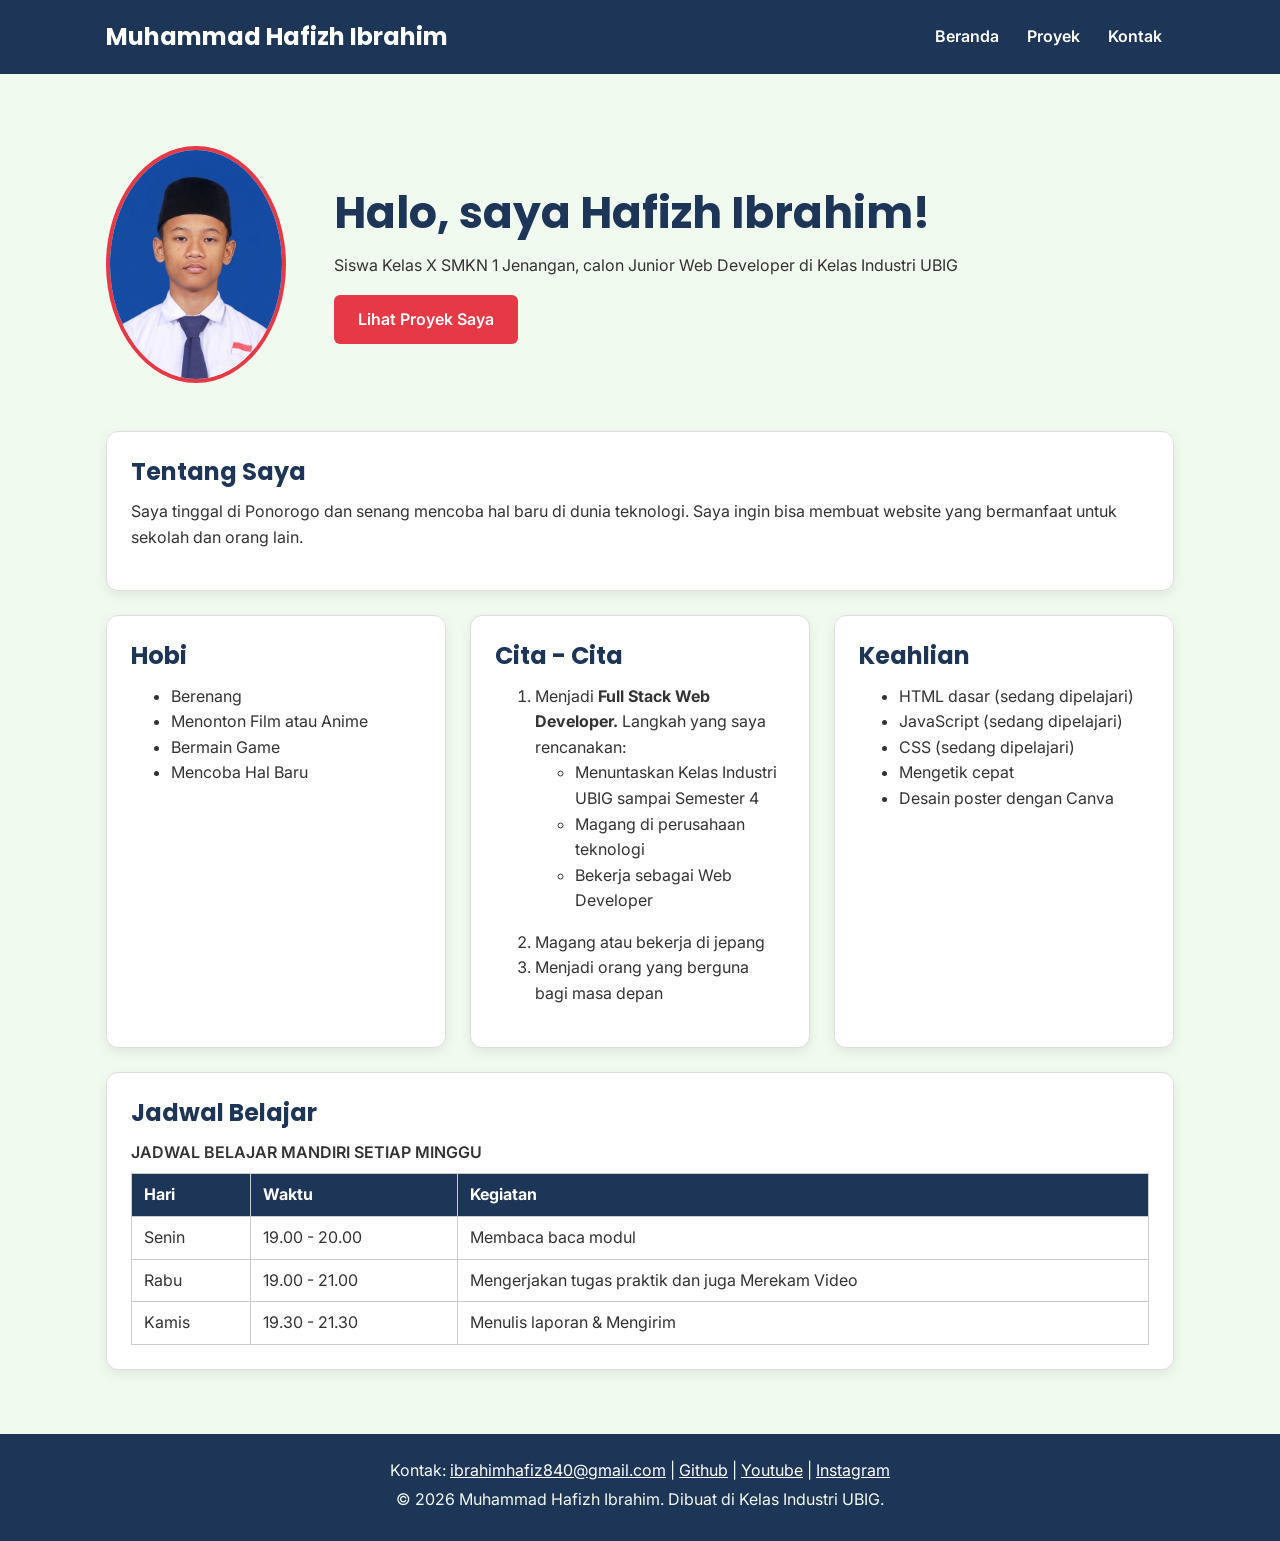
<file: index.html>
<!doctype html>
<html lang="id">
  <head>
    <meta charset="UTF-8" />
    <meta name="viewport" content="width=device-width, initial-scale=1.0" />
    <title>Muhammad Hafizh Ibrahim | Beranda</title>
    <link rel="preconnect" href="https://fonts.googleapis.com">
    <link rel="preconnect" href="https://fonts.gstatic.com" crossorigin>
    <link href="https://fonts.googleapis.com/css2?family=Inter:wght@400;600&family=Poppins:wght@600;700&display=swap" rel="stylesheet">
    <link rel="stylesheet" href="css/style.css">
  </head>
  <body>
    <header>
      <div class="container navbar">
        <h1>Muhammad Hafizh Ibrahim</h1>
        <nav>
          <ul>
            <li><a href="index.html">Beranda</a></li>
            <li><a href="proyek.html">Proyek</a></li>
            <li><a href="kontak.html">Kontak</a></li>
          </ul>
        </nav>
      </div>
    </header>
    

    <main>
      <div class="container">
        <section class="hero">
          <img src="img/Hapis.png" alt="Hafizh Ibrahim" width="180">
          <div>
            <h2>Halo, saya Hafizh Ibrahim!</h2>
            <p>Siswa Kelas X SMKN 1 Jenangan, calon Junior Web Developer di Kelas Industri UBIG</p>
            <a href="proyek.html" class="tombol">Lihat Proyek Saya</a>
          </div>
        </section>

        <section class="kartu">
          <h2>Tentang Saya</h2>
          <p>Saya tinggal di Ponorogo dan senang mencoba hal baru di dunia teknologi. Saya ingin bisa membuat website yang bermanfaat untuk sekolah dan orang lain.</p>
        </section>

        <div class="daftar-kartu">
          <section class="kartu">
            <h2>Hobi</h2>
            <ul>
              <li>Berenang</li>
              <li>Menonton Film atau Anime</li>
              <li>Bermain Game</li>
              <li>Mencoba Hal Baru</li>
            </ul>
          </section>

          <section class="kartu">
            <h2>Cita - Cita</h2>
            <ol>
              <li>Menjadi <strong>Full Stack Web Developer.</strong> Langkah yang saya rencanakan:
                <ul>
                  <li>Menuntaskan Kelas Industri UBIG sampai Semester 4</li>
                  <li>Magang di perusahaan teknologi</li>
                  <li>Bekerja sebagai Web Developer</li>
                </ul>
              </li>
              <li>Magang atau bekerja di jepang</li>
              <li>Menjadi orang yang berguna bagi masa depan</li>
            </ol>
          </section>

          <section class="kartu">
            <h2>Keahlian</h2>
            <ul>
              <li>HTML dasar (sedang dipelajari)</li>
              <li>JavaScript (sedang dipelajari)</li>
              <li>CSS (sedang dipelajari)</li>
              <li>Mengetik cepat</li>
              <li>Desain poster dengan Canva</li>
            </ul>
          </section>
        </div>

        <section class="kartu">
          <h2>Jadwal Belajar</h2>
          <table>
            <caption>JADWAL BELAJAR MANDIRI SETIAP MINGGU</caption>
            <thead>
              <tr>
                <th>Hari</th>
                <th>Waktu</th>
                <th>Kegiatan</th>
              </tr>
            </thead>
            <tbody>
              <tr>
                <td>Senin</td>
                <td>19.00 - 20.00</td>
                <td>Membaca baca modul</td>
              </tr>
              <tr>
                <td>Rabu </td>
                <td>19.00 - 21.00</td>
                <td>Mengerjakan tugas praktik dan juga Merekam Video</td>
              </tr>
              <tr>
                <td>Kamis</td>
                <td>19.30 - 21.30</td>
                <td>Menulis laporan & Mengirim</td>
              </tr>
            </tbody>
          </table>
        </section>
      </div>
    </main>

    <footer>
      <p>Kontak: <a href="mailto:ibrahimhafiz840@gmail.com">ibrahimhafiz840@gmail.com</a> | <a href="https://github.com/mhafizhibrahim" target="_blank">Github</a> | <a href="https://www.youtube.com/@Huezaa" target="_blank">Youtube</a> | <a href="https://www.instagram.com/hpissnc_/" target="_blank">Instagram</a></p>
      <p>&copy; 2026 Muhammad Hafizh Ibrahim. Dibuat di Kelas Industri UBIG.</p>
    </footer>
  </body>
</html>
</file>
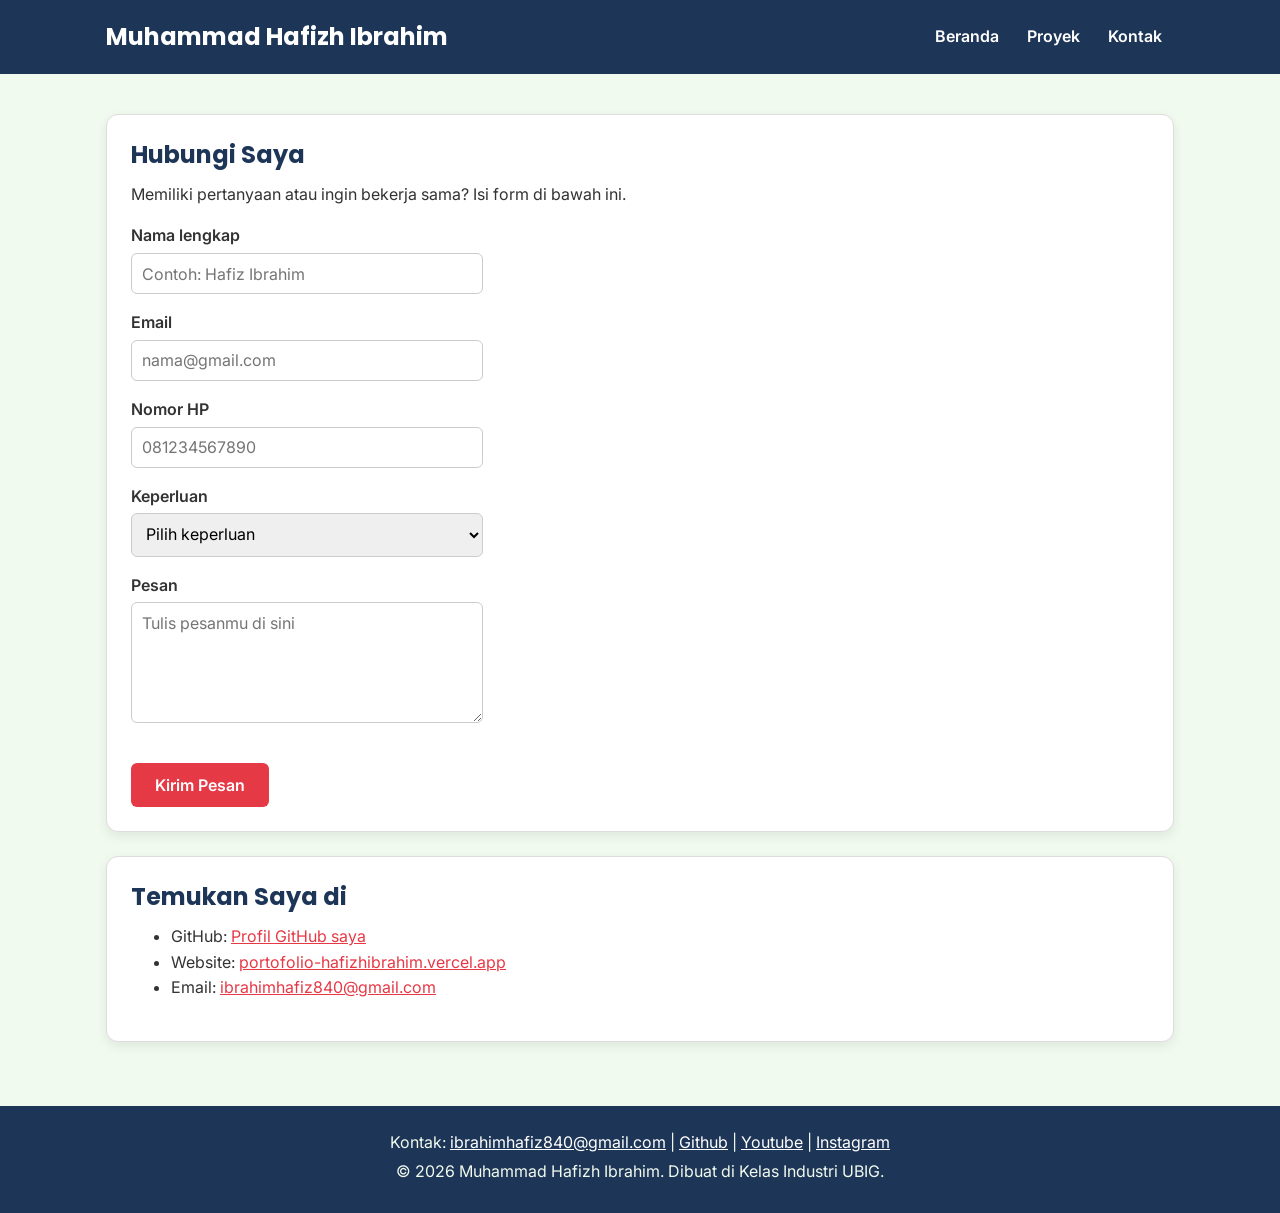
<file: kontak.html>
<!doctype html>
<html lang="id">
  <head>
    <meta charset="UTF-8" />
    <meta name="viewport" content="width=device-width, initial-scale=1.0" />
    <title>Muhammad Hafizh Ibrahim | Hubungi Saya</title>
    <link rel="preconnect" href="https://fonts.googleapis.com" />
    <link rel="preconnect" href="https://fonts.gstatic.com" crossorigin />
    <link
      href="https://fonts.googleapis.com/css2?family=Inter:wght@400;600&family=Poppins:wght@600;700&display=swap"
      rel="stylesheet"
    />
    <link rel="stylesheet" href="css/style.css" />
  </head>
  <body>
    <header>
      <div class="container navbar">
        <h1>Muhammad Hafizh Ibrahim</h1>
        <nav>
          <ul>
            <li><a href="index.html">Beranda</a></li>
            <li><a href="proyek.html">Proyek</a></li>
            <li><a href="kontak.html">Kontak</a></li>
          </ul>
        </nav>
      </div>
    </header>

    <main>
      <div class="container">
        <section class="kartu">
          <h2>Hubungi Saya</h2>
          <p>
            Memiliki pertanyaan atau ingin bekerja sama? Isi form di bawah ini.
          </p>
          <form>
            <p>
              <label for="nama">Nama lengkap</label><br />
              <input
                type="text"
                id="nama"
                name="nama"
                placeholder="Contoh: Hafiz Ibrahim"
                required
              />
            </p>
            <p>
              <label for="email">Email</label><br />
              <input
                type="email"
                id="email"
                name="email"
                placeholder="nama@gmail.com"
                required
              />
            </p>
            <p>
              <label for="hp">Nomor HP</label><br />
              <input
                type="tel"
                id="hp"
                name="hp"
                placeholder="081234567890"
                required
              />
            </p>
            <p>
              <label for="keperluan">Keperluan</label><br />
              <select id="keperluan" name="keperluan" required>
                <option value="">Pilih keperluan</option>
                <option value="bertanya">Bertanya</option>
                <option value="kerja-sama">Kerja Sama</option>
                <option value="lainnya">Lainnya</option>
              </select>
            </p>
            <p>
              <label for="pesan">Pesan</label><br />
              <textarea
                id="pesan"
                name="pesan"
                rows="5"
                cols="40"
                placeholder="Tulis pesanmu di sini"
                required
              ></textarea>
            </p>
            <button type="submit">Kirim Pesan</button>
          </form>
        </section>
        <section class="kartu">
          <h2>Temukan Saya di</h2>
          <ul>
            <li>
              GitHub:
              <a href="https://github.com/mhafizhibrahim" target="_blank"
                >Profil GitHub saya</a
              >
            </li>
            <li>
              Website:
              <a href="https://portofolio-hafizhibrahim.vercel.app"
                >portofolio-hafizhibrahim.vercel.app</a
              >
            </li>
            <li>
              Email:
              <a href="mailto:ibrahimhafiz840@gmail.com"
                >ibrahimhafiz840@gmail.com</a
              >
            </li>
          </ul>
        </section>
      </div>
    </main>

    <footer>
      <p>
        Kontak:
        <a href="mailto:ibrahimhafiz840@gmail.com">ibrahimhafiz840@gmail.com</a>
        |
        <a href="https://github.com/mhafizhibrahim" target="_blank">Github</a> |
        <a href="https://www.youtube.com/@Huezaa" target="_blank">Youtube</a> |
        <a href="https://www.instagram.com/hpissnc_/" target="_blank"
          >Instagram</a
        >
      </p>
      <p>&copy; 2026 Muhammad Hafizh Ibrahim. Dibuat di Kelas Industri UBIG.</p>
    </footer>
  </body>
</html>
</file>
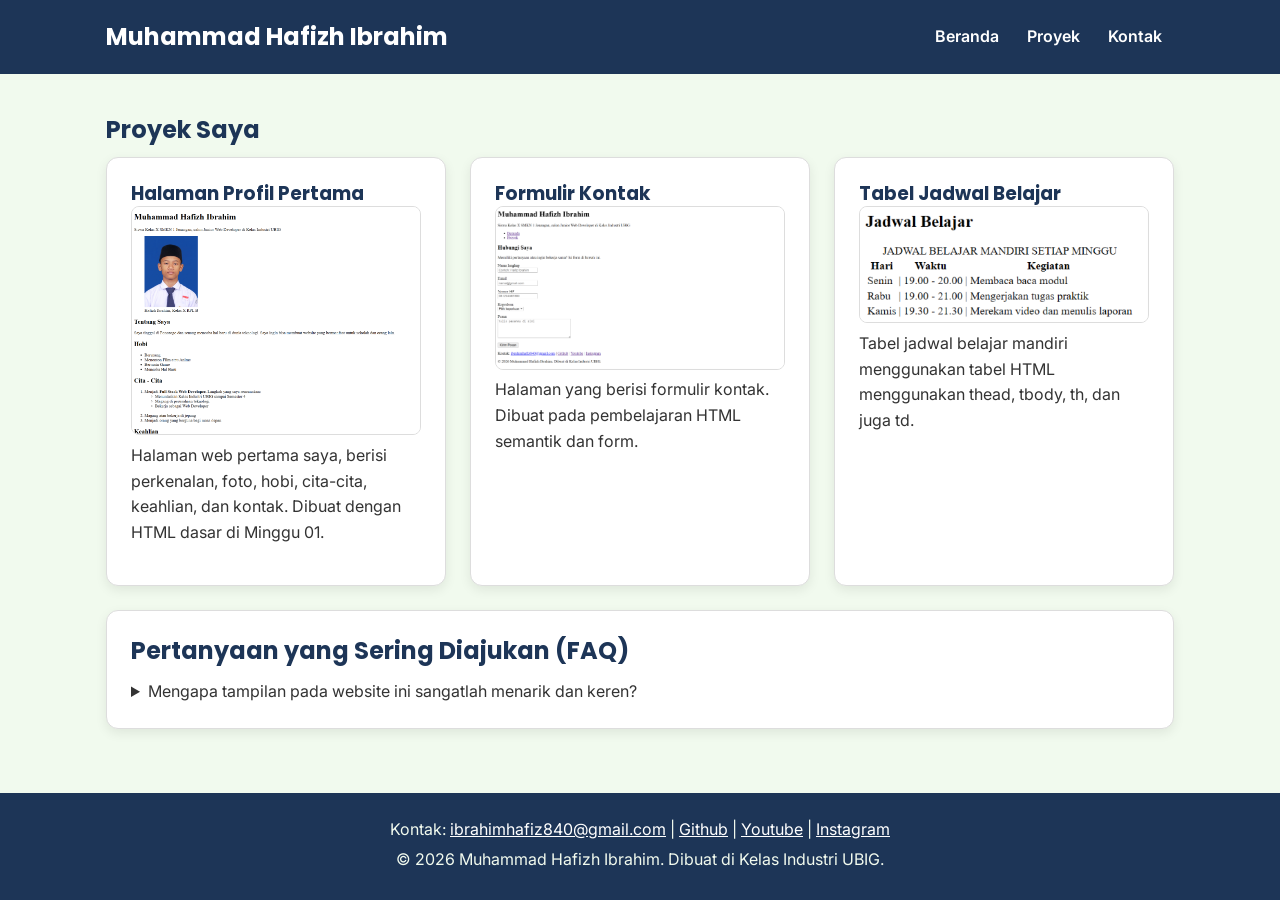
<file: proyek.html>
<!doctype html>
<html lang="id">
  <head>
    <meta charset="UTF-8" />
    <meta name="viewport" content="width=device-width, initial-scale=1.0" />
    <title>Muhammad Hafizh Ibrahim | Proyek</title>
    <link rel="preconnect" href="https://fonts.googleapis.com">
    <link rel="preconnect" href="https://fonts.gstatic.com" crossorigin>
    <link href="https://fonts.googleapis.com/css2?family=Inter:wght@400;600&family=Poppins:wght@600;700&display=swap" rel="stylesheet">
    <link rel="stylesheet" href="css/style.css">
  </head>
  <body>
    <header>
      <div class="container navbar">
        <h1>Muhammad Hafizh Ibrahim</h1>
        <nav>
          <ul>
            <li><a href="index.html">Beranda</a></li>
            <li><a href="proyek.html">Proyek</a></li>
            <li><a href="kontak.html">Kontak</a></li>
          </ul>
        </nav>
      </div>
    </header>

    <main>
      <div class="container">
        <section>
          <h2>Proyek Saya</h2>
          
          <div class="daftar-kartu">
            <article class="kartu">                                             
              <h3>Halaman Profil Pertama</h3>
              <img src="img/web1.png" alt="Tangkapan layar halaman profil" width="500">
              <p>Halaman web pertama saya, berisi perkenalan, foto, hobi, cita-cita, keahlian, dan kontak. Dibuat dengan HTML dasar di Minggu 01.</p>
            </article>

            <article class="kartu">
              <h3>Formulir Kontak</h3>
              <img src="img/kontak.png" alt="Tangkapan layar form kontak" width="550">
              <p>Halaman yang berisi formulir kontak. Dibuat pada pembelajaran HTML semantik dan form.</p>
            </article>

            <article class="kartu">
              <h3>Tabel Jadwal Belajar</h3>
              <img src="img/tabel.png" alt="Tangkapan layar tabel jadwal belajar" width="300">
              <p>Tabel jadwal belajar mandiri menggunakan tabel HTML menggunakan thead, tbody, th, dan juga td.</p>
            </article>
          </div>
        </section>

        <section class="kartu">
          <h2>Pertanyaan yang Sering Diajukan (FAQ)</h2>
          <details>
            <summary>Mengapa tampilan pada website ini sangatlah menarik dan keren?</summary>
            <p>Karena Website ini dibuat menggunakan HTML yang dipadukan dengan CSS.</p>
          </details>
        </section>
      </div>
    </main>

    <footer>
      <p>Kontak: <a href="mailto:ibrahimhafiz840@gmail.com">ibrahimhafiz840@gmail.com</a> | <a href="https://github.com/mhafizhibrahim" target="_blank">Github</a> | <a href="https://www.youtube.com/@Huezaa" target="_blank">Youtube</a> | <a href="https://www.instagram.com/hpissnc_/" target="_blank">Instagram</a></p>
      <p>&copy; 2026 Muhammad Hafizh Ibrahim. Dibuat di Kelas Industri UBIG.</p>
    </footer>
  </body>
</html>
</file>
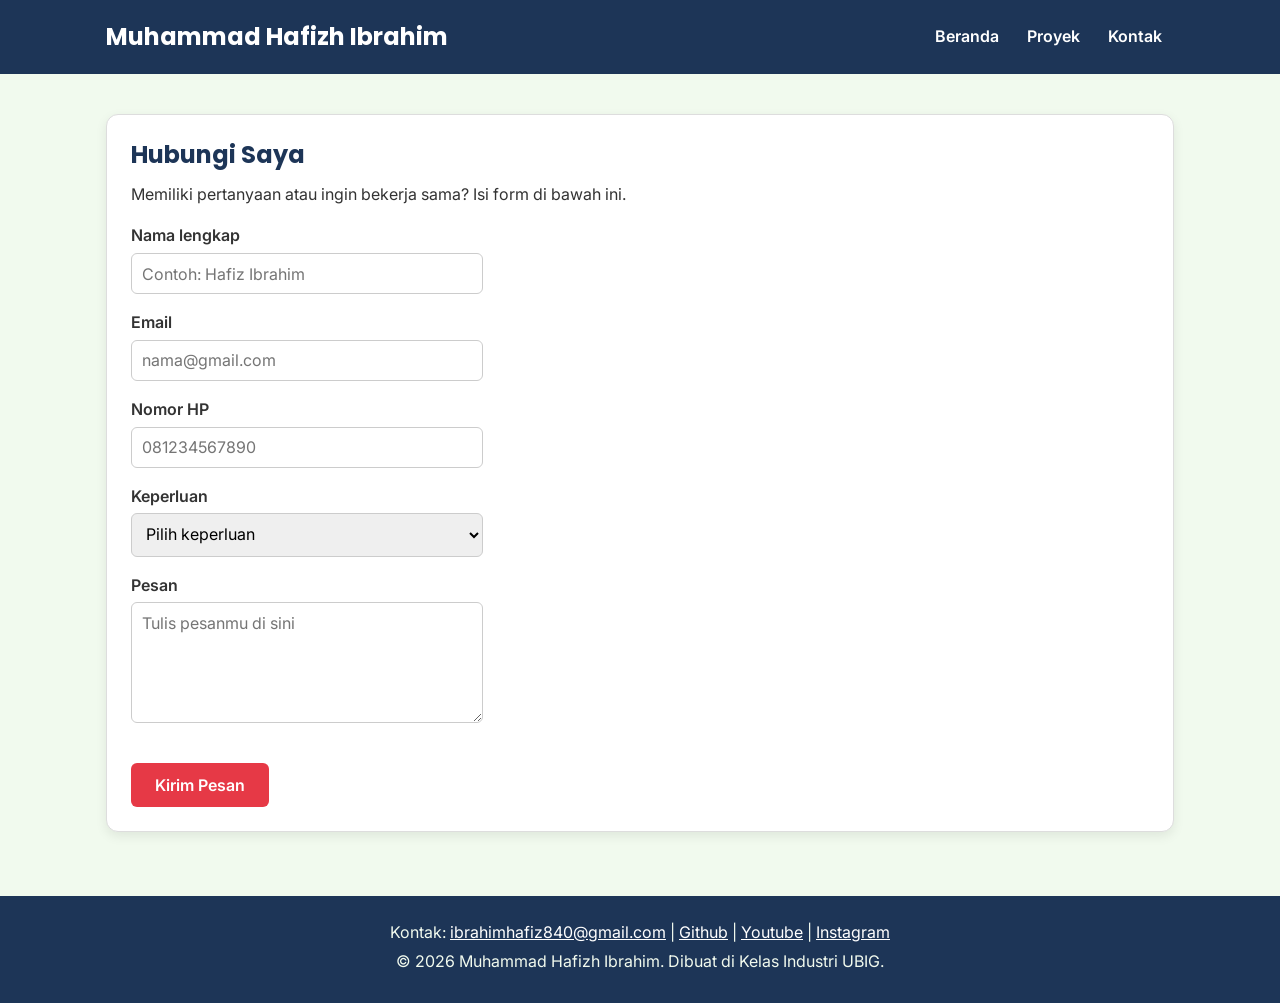
<file: Modul 4/kontak.html>
<!doctype html>
<html lang="id">
  <head>
    <meta charset="UTF-8" />
    <meta name="viewport" content="width=device-width, initial-scale=1.0" />
    <title>Muhammad Hafizh Ibrahim | Hubungi Saya</title>
    <link rel="preconnect" href="https://fonts.googleapis.com">
    <link rel="preconnect" href="https://fonts.gstatic.com" crossorigin>
    <link href="https://fonts.googleapis.com/css2?family=Inter:wght@400;600&family=Poppins:wght@600;700&display=swap" rel="stylesheet">
    <link rel="stylesheet" href="css/style.css">
  </head>
  <body>
    <header>
      <div class="container navbar">
        <h1>Muhammad Hafizh Ibrahim</h1>
        <nav>
          <ul>
            <li><a href="index.html">Beranda</a></li>
            <li><a href="proyek.html">Proyek</a></li>
            <li><a href="kontak.html">Kontak</a></li>
          </ul>
        </nav>
      </div>
    </header>

    <main>
      <div class="container">
        <section class="kartu">
          <h2>Hubungi Saya</h2>
          <p>Memiliki pertanyaan atau ingin bekerja sama? Isi form di bawah ini.</p>
          <form>
            <p>
              <label for="nama">Nama lengkap</label><br>
              <input type="text" id="nama" name="nama" placeholder="Contoh: Hafiz Ibrahim" required>
            </p>
            <p>
              <label for="email">Email</label><br>
              <input type="email" id="email" name="email" placeholder="nama@gmail.com" required>
            </p>
            <p>
              <label for="hp">Nomor HP</label><br>
              <input type="tel" id="hp" name="hp" placeholder="081234567890" required>
            </p>
            <p>
              <label for="keperluan">Keperluan</label><br>
              <select id="keperluan" name="keperluan" required>
                <option value=""> Pilih keperluan </option>
                <option value="bertanya">Bertanya</option>
                <option value="kerja-sama">Kerja Sama</option>
                <option value="lainnya">Lainnya</option>
              </select>
            </p>
            <p>
              <label for="pesan">Pesan</label><br>
              <textarea id="pesan" name="pesan" rows="5" cols="40" placeholder="Tulis pesanmu di sini" required></textarea>
            </p>
            <button type="submit">Kirim Pesan</button>
          </form>
        </section>
      </div>
    </main>

    <footer>
      <p>Kontak: <a href="mailto:ibrahimhafiz840@gmail.com">ibrahimhafiz840@gmail.com</a> | <a href="https://github.com/mhafizhibrahim" target="_blank">Github</a> | <a href="https://www.youtube.com/@Huezaa" target="_blank">Youtube</a> | <a href="https://www.instagram.com/hpissnc_/" target="_blank">Instagram</a></p>
      <p>&copy; 2026 Muhammad Hafizh Ibrahim. Dibuat di Kelas Industri UBIG.</p>
    </footer>
  </body>
</html>
</file>
<file: css/style.css>
/* 1. Reset */
* {
  box-sizing: border-box;
  margin: 0;
}

img {
  max-width: 100%;
  height: auto;
}

/* 2. Dasar halaman: warna dan huruf */
body {
  font-family: "Inter", Arial, sans-serif;
  font-size: 1rem;
  line-height: 1.6;
  color: #333333;
  background-color: #F1FAEE;
}

h1, h2, h3 {
  font-family: "Poppins", Arial, sans-serif;
  color: #1D3557;
  line-height: 1.3;
}

h2 { margin-bottom: 0.75rem; }
p, ul, ol { margin-bottom: 1rem; }
a { color: #E63946; }

/* 3. Wadah, header, dan menu */
.container {
  max-width: 1100px;
  margin: 0 auto;
  padding: 0 1rem;
}

header {
  background-color: #1D3557;
  color: #FFFFFF;
  padding: 1rem 0;
}

header h1 {
  color: #FFFFFF;
  font-size: 1.5rem;
}

.navbar {
  display: flex;
  flex-wrap: wrap;
  justify-content: space-between;
  align-items: center;
  gap: 0.5rem;
}

nav ul {
  display: flex;
  gap: 0.25rem;
  padding: 0;
  margin: 0;
  list-style: none;
}

nav a {
  display: inline-block;
  padding: 0.5rem 0.75rem;
  border-radius: 6px;
  color: #FFFFFF;
  font-weight: 600;
  text-decoration: none;
}

/* 4. Isi utama, hero, dan kartu */
main {
  padding: 1.5rem 0;
}

.hero {
  display: flex;
  flex-direction: column;
  align-items: center;
  gap: 1.5rem;
  padding: 1rem 0 2rem;
  text-align: center;
}

.hero img {
  border: 4px solid #E63946;
  border-radius: 50%;
}

.hero h2 {
  font-size: 2rem;
}

.tombol {
  display: inline-block;
  padding: 0.75rem 1.5rem;
  border-radius: 6px;
  background-color: #E63946;
  color: #FFFFFF;
  font-weight: 600;
  text-decoration: none;
}

.kartu {
  background-color: #FFFFFF;
  padding: 1rem;
  margin-bottom: 1.5rem;
  border: 1px solid #DDDDDD;
  border-radius: 12px;
  box-shadow: 0 4px 12px rgba(0, 0, 0, 0.08);
}

.daftar-kartu {
  display: flex;
  flex-wrap: wrap;
  gap: 1.5rem;
  margin-bottom: 1.5rem;
}

.daftar-kartu .kartu {
  flex: 1 1 280px;
  margin-bottom: 0;
}

article img {
  border-radius: 8px;
  border: 1px solid #DDDDDD;
}

/* 5. Tabel */
table {
  border-collapse: collapse;
  width: 100%;
}

caption {
  font-weight: 600;
  text-align: left;
  margin-bottom: 0.5rem;
}

th, td {
  border: 1px solid #CCCCCC;
  padding: 0.5rem 0.75rem;
  text-align: left;
}

th {
  background-color: #1D3557;
  color: #FFFFFF;
}

/* 6. Form */
label {
  font-weight: 600;
}

input, select, textarea {
  width: 100%;
  max-width: 22rem;
  padding: 0.6rem;
  margin-top: 0.25rem;
  border: 1px solid #CCCCCC;
  border-radius: 6px;
  font-family: inherit;
  font-size: 1rem;
}

button {
  padding: 0.75rem 1.5rem;
  border: none;
  border-radius: 6px;
  background-color: #E63946;
  color: #FFFFFF;
  font-family: inherit;
  font-size: 1rem;
  font-weight: 600;
  cursor: pointer;
  margin-top: 1rem;
}

/* 7. Footer */
footer {
  background-color: #1D3557;
  color: #F1FAEE;
  text-align: center;
  padding: 1.5rem;
}

footer p { margin-bottom: 0.25rem; }
footer a { color: #FFFFFF; }

/* 8. Tablet: lebar layar 768px ke atas */
@media (min-width: 768px) {
  .hero {
    flex-direction: row;
    padding: 2rem 0 3rem;
    text-align: left;
  }
  .kartu {
  padding: 1.5rem;
  }
}

/* 9. Laptop: lebar layar 1024px ke atas */
@media (min-width: 1024px) {
  main {
    padding: 2.5rem 0;
  }
  .hero {
    gap: 3rem;
  }
  .hero h2 {
    font-size: 2.75rem;
  }
}
</file>
<file: Modul 4/css/style.css>
/* 1. Reset */
* {
  box-sizing: border-box;
  margin: 0;
}

img {
  max-width: 100%;
  height: auto;
}

/* 2. Dasar halaman: warna dan huruf */
body {
  font-family: "Inter", Arial, sans-serif;
  font-size: 1rem;
  line-height: 1.6;
  color: #333333;
  background-color: #F1FAEE;
}

h1, h2, h3 {
  font-family: "Poppins", Arial, sans-serif;
  color: #1D3557;
  line-height: 1.3;
}

h2 { margin-bottom: 0.75rem; }
p, ul, ol { margin-bottom: 1rem; }
a { color: #E63946; }

/* 3. Wadah, header, dan menu */
.container {
  max-width: 1100px;
  margin: 0 auto;
  padding: 0 1rem;
}

header {
  background-color: #1D3557;
  color: #FFFFFF;
  padding: 1rem 0;
}

header h1 {
  color: #FFFFFF;
  font-size: 1.5rem;
}

.navbar {
  display: flex;
  flex-wrap: wrap;
  justify-content: space-between;
  align-items: center;
  gap: 0.5rem;
}

nav ul {
  display: flex;
  gap: 0.25rem;
  padding: 0;
  margin: 0;
  list-style: none;
}

nav a {
  display: inline-block;
  padding: 0.5rem 0.75rem;
  border-radius: 6px;
  color: #FFFFFF;
  font-weight: 600;
  text-decoration: none;
}

/* 4. Isi utama, hero, dan kartu */
main {
  padding: 1.5rem 0;
}

.hero {
  display: flex;
  flex-direction: column;
  align-items: center;
  gap: 1.5rem;
  padding: 1rem 0 2rem;
  text-align: center;
}

.hero img {
  border: 4px solid #E63946;
  border-radius: 50%;
}

.hero h2 {
  font-size: 2rem;
}

.tombol {
  display: inline-block;
  padding: 0.75rem 1.5rem;
  border-radius: 6px;
  background-color: #E63946;
  color: #FFFFFF;
  font-weight: 600;
  text-decoration: none;
}

.kartu {
  background-color: #FFFFFF;
  padding: 1rem;
  margin-bottom: 1.5rem;
  border: 1px solid #DDDDDD;
  border-radius: 12px;
  box-shadow: 0 4px 12px rgba(0, 0, 0, 0.08);
}

.daftar-kartu {
  display: flex;
  flex-wrap: wrap;
  gap: 1.5rem;
  margin-bottom: 1.5rem;
}

.daftar-kartu .kartu {
  flex: 1 1 280px;
  margin-bottom: 0;
}

article img {
  border-radius: 8px;
  border: 1px solid #DDDDDD;
}

/* 5. Tabel */
table {
  border-collapse: collapse;
  width: 100%;
}

caption {
  font-weight: 600;
  text-align: left;
  margin-bottom: 0.5rem;
}

th, td {
  border: 1px solid #CCCCCC;
  padding: 0.5rem 0.75rem;
  text-align: left;
}

th {
  background-color: #1D3557;
  color: #FFFFFF;
}

/* 6. Form */
label {
  font-weight: 600;
}

input, select, textarea {
  width: 100%;
  max-width: 22rem;
  padding: 0.6rem;
  margin-top: 0.25rem;
  border: 1px solid #CCCCCC;
  border-radius: 6px;
  font-family: inherit;
  font-size: 1rem;
}

button {
  padding: 0.75rem 1.5rem;
  border: none;
  border-radius: 6px;
  background-color: #E63946;
  color: #FFFFFF;
  font-family: inherit;
  font-size: 1rem;
  font-weight: 600;
  cursor: pointer;
  margin-top: 1rem;
}

/* 7. Footer */
footer {
  background-color: #1D3557;
  color: #F1FAEE;
  text-align: center;
  padding: 1.5rem;
}

footer p { margin-bottom: 0.25rem; }
footer a { color: #FFFFFF; }

/* 8. Tablet: lebar layar 768px ke atas */
@media (min-width: 768px) {
  .hero {
    flex-direction: row;
    padding: 2rem 0 3rem;
    text-align: left;
  }
  .kartu {
  padding: 1.5rem;
  }
}

/* 9. Laptop: lebar layar 1024px ke atas */
@media (min-width: 1024px) {
  main {
    padding: 2.5rem 0;
  }
  .hero {
    gap: 3rem;
  }
  .hero h2 {
    font-size: 2.75rem;
  }
}
</file>
